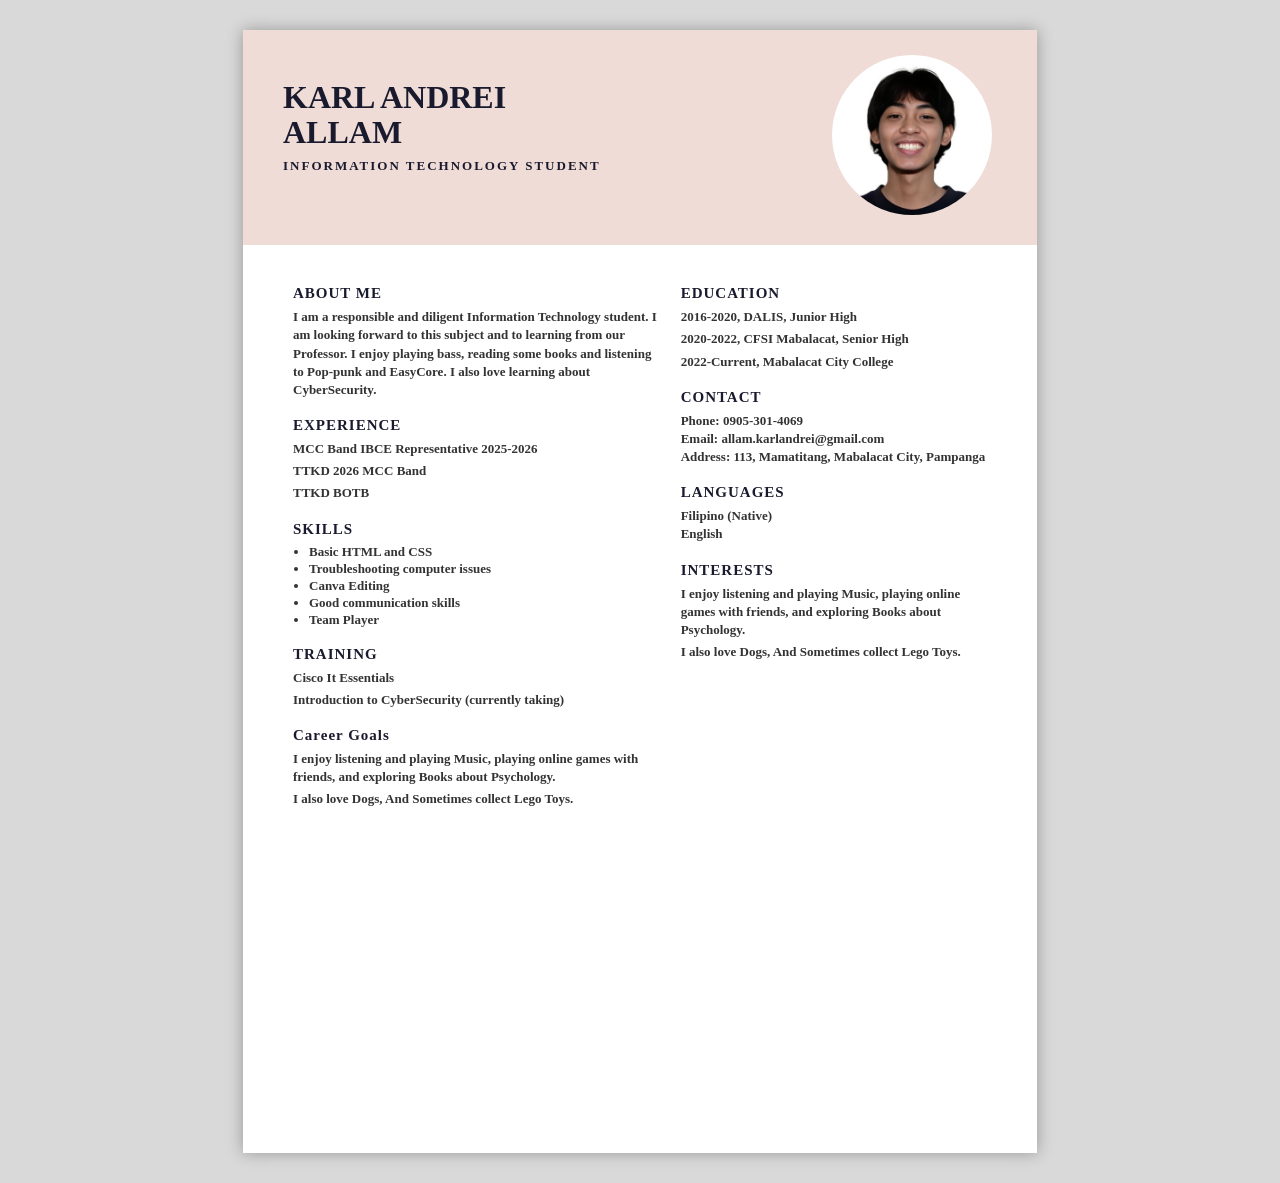
<file: index.html>
<!DOCTYPE html>
<html>
<head>
<title>Resume Assignment </title>
<meta name="viewport" content="width=device-width, initial-scale=1">
<link rel="stylesheet" href="style.css">

</head>

<body>

<div class="page">

  <div class="header">
    <h1>KARL ANDREI<br>ALLAM</h1>
    <h2>INFORMATION TECHNOLOGY STUDENT</h2>
    <img class="photo" src="1.jfif" alt="photo">
  </div>

  <div class="container">

    <div class="column left-column">

      <section>
        <h3>ABOUT ME</h3>
        <p class = "text">I am a responsible and diligent Information Technology student.
        I am looking forward to this subject and to learning from our
        Professor. I enjoy playing bass, reading some books and listening to Pop-punk and EasyCore. I also love learning about CyberSecurity.</p>
      </section>

      <section>
        <h3>EXPERIENCE</h3>
        <p class="text">MCC Band IBCE Representative 2025-2026</p>
        <p class="text">TTKD 2026 MCC Band</p>
        <p class="text" >TTKD BOTB</p>
      </section>

      <section>
        <h3>SKILLS</h3>
        <ul>
          <li class = "text">Basic HTML and CSS</li>
          <li class = "text">Troubleshooting computer issues</li>
          <li class = "text">Canva Editing</li>
          <li class = "text">Good communication skills</li>
          <li class = "text">Team Player</li>
        </ul>
      </section>

      <section>
        <h3>TRAINING</h3>
        <p class="text">Cisco It Essentials</p>
        <p class="text">Introduction to CyberSecurity (currently taking)</p>
      </section>

      <section>
        <h3>Career Goals</h3>
        <p class="text">I enjoy listening and playing Music, playing
        online games with friends, and exploring Books about Psychology.</p>
        <p class="text">I also love Dogs, And Sometimes collect Lego Toys.</p>
      </section>

    </div>

    <div class="column right-column">

      <section>
        <h3>EDUCATION</h3>
        <p class="text">2016-2020, DALIS, Junior High</p>
        <p class="text">2020-2022, CFSI Mabalacat, Senior High</p>
        <p class="text">2022-Current, Mabalacat City College</p>
      </section>

      <section>
        <h3>CONTACT</h3>
        <p class="text">
          Phone: 0905-301-4069<br>
          Email: allam.karlandrei@gmail.com<br>
          Address: 113, Mamatitang, Mabalacat City, Pampanga
        </p>
      </section>

      <section>
        <h3>LANGUAGES</h3>
        <p class="text">Filipino (Native)<br>English</p>
      </section>

      <section>
        <h3>INTERESTS</h3>
        <p class="text">I enjoy listening and playing Music, playing
        online games with friends, and exploring Books about Psychology.</p>
        <p class="text">I also love Dogs, And Sometimes collect Lego Toys.</p>
      </section>


    </div>

  </div>

</div>

</body>
</html>
</file>
<file: style.css>
body {
  margin: 0;
  font-family: Unkempt;
  color: #333;
  background-color: #d9d9d9;
  padding: 30px 0;
}

.page {
  width: 100%;
  max-width: 794px;
  min-height: 1123px;
  margin: 0 auto;
  background-color: #ffffff;
  box-shadow: 0 0 15px rgba(0,0,0,0.3);
}

.header {
  background-color: #f0dcd6;
  padding: 50px 40px 60px 40px;
  position: relative;
}

.header h1 {
  font-size: 32px;
  margin: 0;
  line-height: 1.1;
  font-family: Unkempt;
  color: #1a1a2e;
}

.header h2 {
  font-size: 13px;
  letter-spacing: 2px;
  color: #1a1a2e;
  margin-top: 8px;
  font-family: Unkempt;
  
}

.photo {
  width: 160px;
  height: 160px;
  border-radius: 50%;
  object-fit: cover;
  position: absolute;
  top: 25px;
  right: 45px;
}

.container {
  display: flex;
  flex-direction: row;
  padding: 15px 40px 30px 40px;
}

.column {
  flex: 1;
  padding: 10px;
  box-sizing: border-box;
  font-size: 13px;
}

.left-column {
  flex: 1.2;
}

.right-column {
  flex: 1;
}

h3 {
  font-size: 15px;
  letter-spacing: 1px;
  color: #1a1a2e;
  margin-bottom: 6px;
}

p {
  margin: 4px 0;
  line-height: 1.4;
}

.text {
  font-weight: bold;
  margin-bottom: 1px;
}

ul {
  padding-left: 16px;
  margin: 4px 0;
}

li {
  margin-bottom: 3px;
}

section {
  margin-bottom: 18px;
}

@media (max-width: 600px) {

  .container {
    flex-direction: column;
  }

  .header {
    padding: 25px 20px 30px 20px;
    text-align: center;
  }

  .header h1 {
    font-size: 22px;
  }

  .header h2 {
    font-size: 11px;
  }

  .photo {
    width: 90px;
    height: 90px;
    position: static;
    display: block;
    margin: 15px auto 0 auto;
  }

}
</file>
<file: colors.css>
body {
  margin: 0;
  font-family: Arial, Helvetica, sans-serif;
  color: #333;
  background-color: #d9d9d9;
  padding: 30px 0;
}

.page {
  width: 100%;
  max-width: 794px;
  min-height: 1123px;
  margin: 0 auto;
  background-color: #ffffff;
  box-shadow: 0 0 15px rgba(0,0,0,0.3);
}

.header {
  background-color: #f0dcd6;
  padding: 50px 40px 60px 40px;
  position: relative;
}

.header h1 {
  font-size: 32px;
  margin: 0;
  line-height: 1.1;
  color: #1a1a2e;
  font-family: cursive;
}

.header h2 {
  font-size: 13px;
  letter-spacing: 2px;
  color: #1a1a2e;
  margin-top: 8px;
  font-family: cursive;
}

.photo {
  width: 160px;
  height: 160px;
  border-radius: 50%;
  object-fit: cover;
  position: absolute;
  top: 25px;
  right: 45px;
}

.container {
  display: flex;
  flex-direction: row;
  padding: 15px 40px 30px 40px;
}

.column {
  flex: 1;
  padding: 10px;
  box-sizing: border-box;
  font-size: 13px;
}

.left-column {
  flex: 1.2;
}

.right-column {
  flex: 1;
}

h3 {
  font-size: 15px;
  letter-spacing: 1px;
  color: #1a1a2e;
  margin-bottom: 6px;
  font-family: cursive;
}

p {
  margin: 4px 0;
  line-height: 1.4;
  font-family: cursive;
}

.text {
  font-weight: bold;
  margin-bottom: 1px;
  font-family: cursive;
}

ul {
  padding-left: 16px;
  margin: 4px 0;
}

li {
  margin-bottom: 3px;
}

section {
  margin-bottom: 18px;
}

@media (max-width: 600px) {

  .container {
    flex-direction: column;
  }

  .header {
    padding: 25px 20px 30px 20px;
    text-align: center;
  }

  .header h1 {
    font-size: 22px;
  }

  .header h2 {
    font-size: 11px;
  }

  .photo {
    width: 90px;
    height: 90px;
    position: static;
    display: block;
    margin: 15px auto 0 auto;
  }

}
</file>
